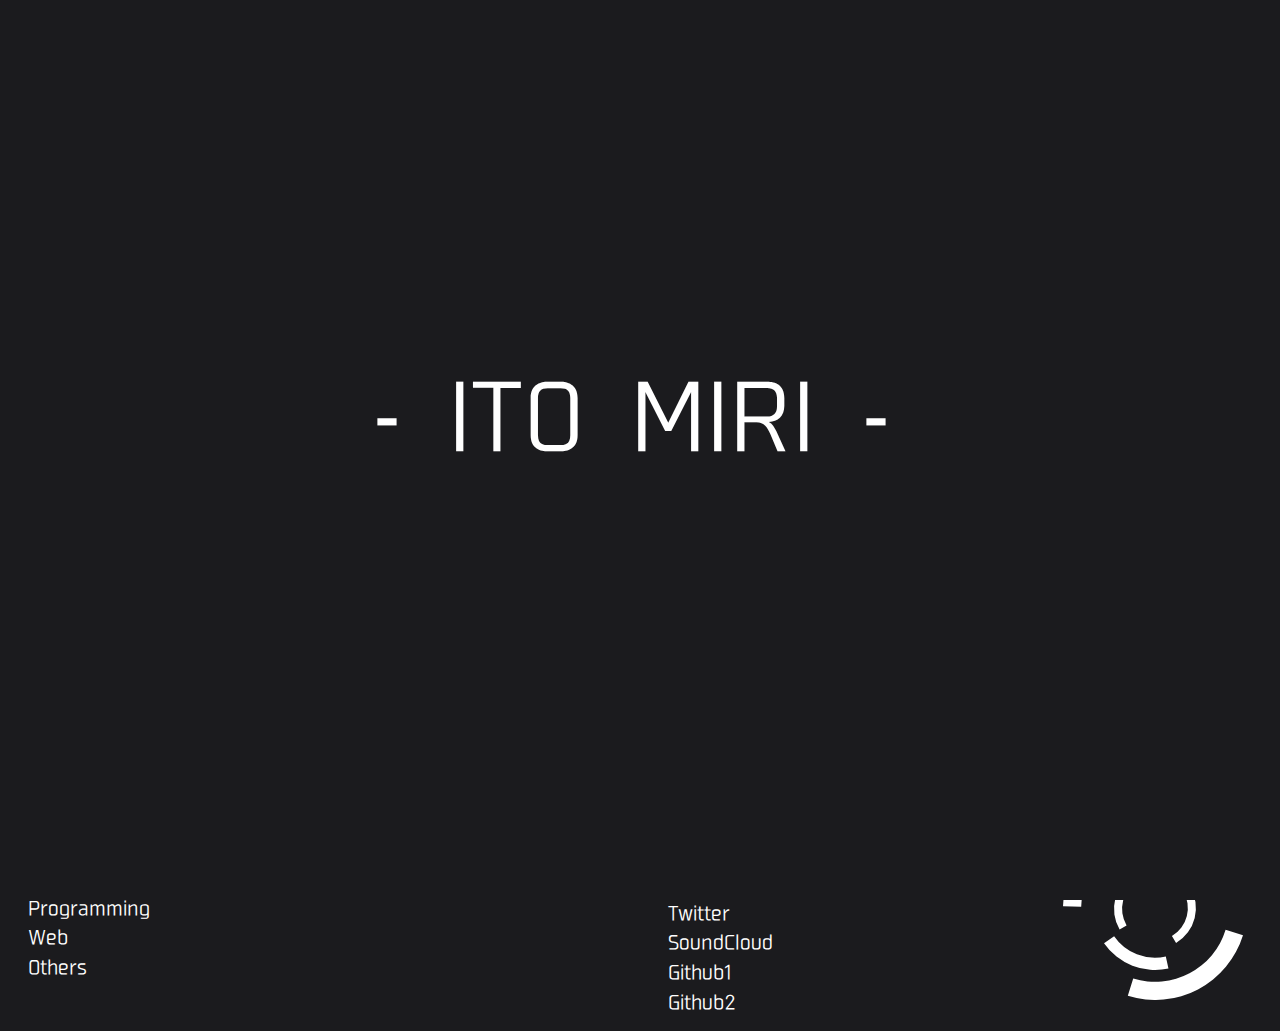
<file: public/article/202201181/index.html>
<!DOCTYPE html>
<html>

<head>
    <script async src="https://www.googletagmanager.com/gtag/js?id=UA-217435942-1"></script>
    <script>
        window.dataLayer = window.dataLayer || [];
        function gtag() { dataLayer.push(arguments); }
        gtag('js', new Date());

        gtag('config', 'UA-217435942-1');
    </script>
    <meta charset="utf-8">
    <title>井筒ミリ -Ito Miri-</title>
    <link rel="icon" type="image/svg" href="../../img/triangle.svg">
    <meta name="theme-color" content="#1B1B1E" />
    <meta http-equiv="Content-Style-Type" content="text/css">
    <meta http-equiv="Content-Script-Type" content="text/javascript">
    <meta name="viewport"
        content="width=device-width, initial-scale=1, user-scalable=no, minimum-scale=1, maximum-scale=1">
    <meta name="format-detection" content="email=no,telephone=no,address=no">
    <meta name="author" content="Ito Miri">
    <meta http-equiv="X-UA-Compatible" content="IE=edge">
    <meta name="msapplication-TileImage" content="https://itomiri.com/img/triangle.svg">
    <meta name="msapplication-TileColor" content="#1B1B1E" />
    <meta content="井筒ミリ -Ito Miri- の公式サイト" name="description" />
    <link rel="stylesheet" href="../../css/article-contents.css">
    <link rel="stylesheet" href="../../css/normalize.css">
    <link rel="stylesheet" href="../../css/font-face.css">
    <link rel="stylesheet" href="../../css/base.css">
    <link rel="stylesheet" href="../../css/loading.css">
    <link rel="stylesheet" href="../../css/anim-random-text.css">
    <link rel="stylesheet" href="../../css/footer-contents.css">
    <link rel="stylesheet" href="../../css/header.css">
    <meta property="og:type" content="website" />
    <meta property="og:site_name" content="井筒ミリ -Ito Miri-" />
    <meta property="og:locale" content="ja_JP" />
    <meta name="twitter:card" content="summary_large_image" />

    <meta property="og:title" content="WEBページ制作始めました" />
    <meta property="og:description" content="みなさんこんにちは。このページは(開発の段階ですが)2022年の1月18日にオープンしました！..." />
    <meta property="og:image" content="https://itomiri.com/article/img/news.png" />
    <meta property="og:url" content="https://itomiri.com/article/202201181" />

</head>

<body>
    <header>
        <div class="m-header">
            <a href="../../"><img src="../../img/itomiriName.svg"  onMouseDown="return false;" onSelectStart="return false" oncontextmenu="return false;"></a>
        </div>
    </header>
    <main>
        <div id="loader">
            <p>- ITO MIRI -</p>
        </div>
        <div class="article-grid">
            <div class="article-sidebar">
                <p>NEWS</p>
            </div>
            <div class="article-top">
                <div id="title">
                    WEB製作始めました
                </div>
                <div id="date">
                    2022-01-18
                </div>
            </div>
            <div class="article">
                <p>
                    みなさんこんにちは。このページは(開発の段階ですが)2022年の1月18日にオープンしました！
                </p>
                <p>
                    と言うことで，このページが記念すべき1ページ目の記事，または開発ページの基準となります。
                </p>
                <p>
                    開発においての問題点は，現時点で全てVisual Studio Codeによる開発を行っているので，ページの管理が非常に難しいです。<s>ついでに言うと，この記事を書くことも大変だったり…</s>
                </p>
                <p>
                    というわけですので，頻繁に更新されることは無いかな？と思いますが，これからもよろしくお願いします。
                </p>
                <p>
                    最後に，最新の曲だけ上げておきますね！
                </p>
                <p><iframe id="YouTube" src="https://www.youtube.com/embed/LDdGaXgjUcU" title="YouTube video player"
                    frameborder="0"
                    allow="accelerometer; autoplay; clipboard-write; encrypted-media; gyroscope; picture-in-picture"
                    allowfullscreen></iframe></p>
            </div>
        </div>
    </main>
    <footer>
        <div class="f-box">
            <span>
                <p class="f-heading"><a href="http://twitter.com/">News</a></p>
                <p class="f-heading">Productions</p>
                <p class="f-production"><a href="../../production/music/">Music</a></p>
                <p class="f-production"><a href="../../production/program/">Programming</a></p>
                <p class="f-production"><a href="../../production/web/">Web</a></p>
                <p class="f-production"><a href="../../production/others/">Others</a></p>
            </span>
            <span>
                <p class="f-heading"><a href="../../">Ito Miri - 井筒 ミリ -</a></p>
                <p class="f-copyright">&copy;2022 ItoMiri</p>
                <p class="f-production"><a href="https://www.youtube.com/channel/UC1uO5CcNNQI6TlAGxckup1A">YouTube</a>
                </p>
                <p class="f-production"><a href="https://www.nicovideo.jp/user/118078888">niconico</a></p>
                <p class="f-production"><a href="https://twitter.com/ItoMiri">Twitter</a></p>
                <p class="f-production"><a href="https://soundcloud.com/user-659804378">SoundCloud</a></p>
                <p class="f-production"><a href="https://github.com/isirmt">Github1</a></p>
                <p class="f-production"><a href="https://github.com/ItoMiri">Github2</a></p>
                <img class="f-circle" src="../../img/circle3.svg" onMouseDown="return false;"
                    onSelectStart="return false" oncontextmenu="return false;">
            </span>
        </div>
    </footer>
    <script>
        window.onload = () => {
            const loader = document.getElementById('loader');
            loader.classList.add('loaded');
        }
    </script>
    <script src="https://code.jquery.com/jquery-3.4.1.min.js"
        integrity="sha256-CSXorXvZcTkaix6Yvo6HppcZGetbYMGWSFlBw8HfCJo=" crossorigin="anonymous"></script>
    <script src="../../js/anim-random-text.js"></script>
    <script src="../../js/ogp-getter.js"></script>
</body>

</html>
</file>
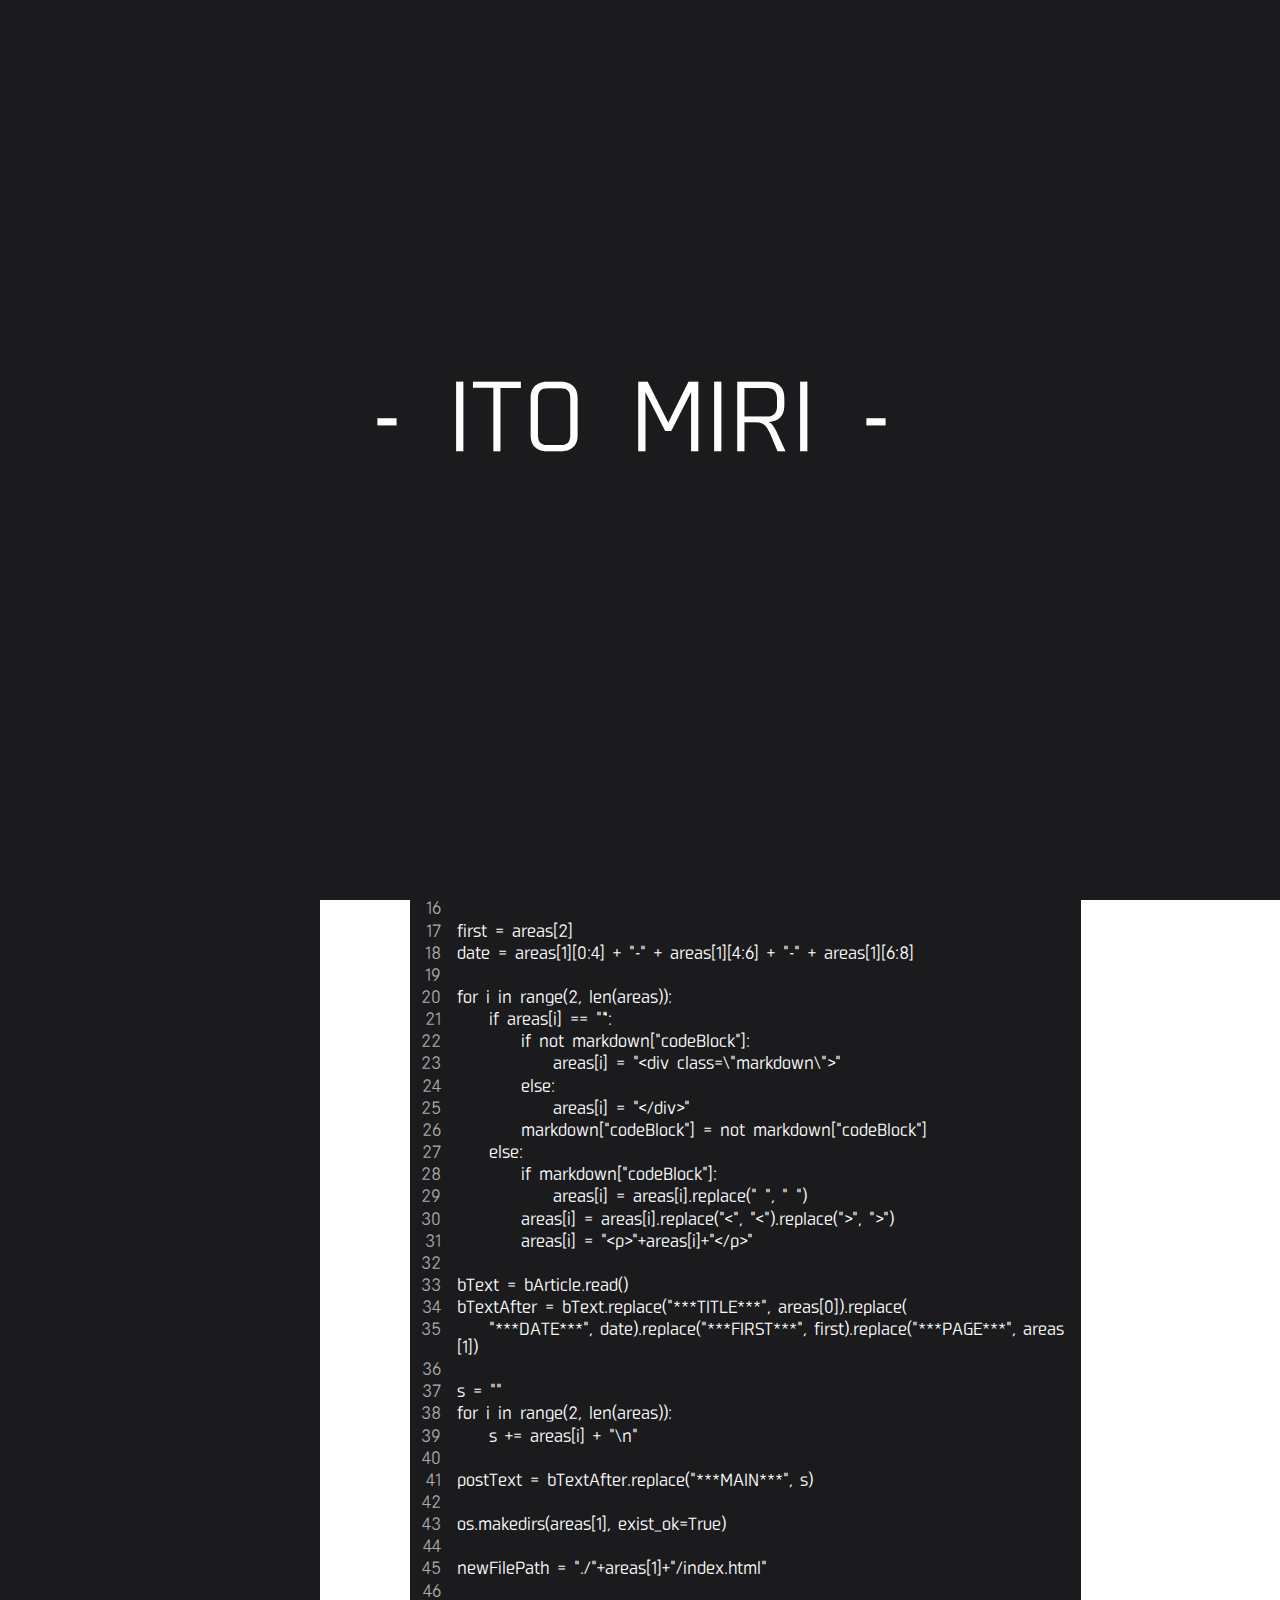
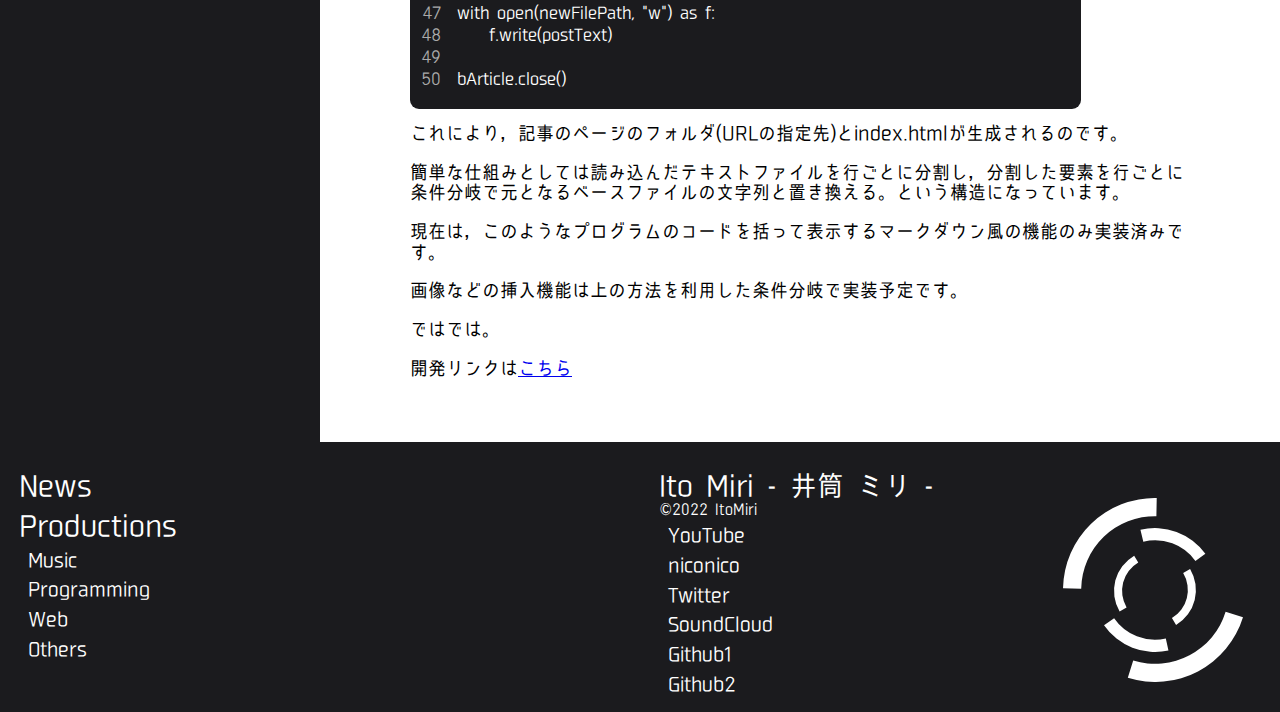
<file: public/article/202201251/index.html>
<!DOCTYPE html>
<html>

<head>
    <script async src="https://www.googletagmanager.com/gtag/js?id=UA-217435942-1"></script>
    <script>
        window.dataLayer = window.dataLayer || [];
        function gtag() { dataLayer.push(arguments); }
        gtag('js', new Date());

        gtag('config', 'UA-217435942-1');
    </script>
    <meta charset="utf-8">
    <title>井筒ミリ -Ito Miri-</title>
    <link rel="icon" type="image/svg" href="../../img/triangle.svg">
    <meta name="theme-color" content="#1B1B1E" />
    <meta http-equiv="Content-Style-Type" content="text/css">
    <meta http-equiv="Content-Script-Type" content="text/javascript">
    <meta name="viewport"
        content="width=device-width, initial-scale=1, user-scalable=no, minimum-scale=1, maximum-scale=1">
    <meta name="format-detection" content="email=no,telephone=no,address=no">
    <meta name="author" content="Ito Miri">
    <meta http-equiv="X-UA-Compatible" content="IE=edge">
    <meta name="msapplication-TileImage" content="https://itomiri.com/img/triangle.svg">
    <meta name="msapplication-TileColor" content="#1B1B1E" />
    <meta content="井筒ミリ -Ito Miri- の公式サイト" name="description" />
    <link rel="stylesheet" href="../../css/article-contents.css">
    <link rel="stylesheet" href="../../css/normalize.css">
    <link rel="stylesheet" href="../../css/font-face.css">
    <link rel="stylesheet" href="../../css/base.css">
    <link rel="stylesheet" href="../../css/loading.css">
    <link rel="stylesheet" href="../../css/anim-random-text.css">
    <link rel="stylesheet" href="../../css/footer-contents.css">
    <link rel="stylesheet" href="../../css/header.css">
    <meta property="og:type" content="website" />
    <meta property="og:site_name" content="井筒ミリ -Ito Miri-" />
    <meta property="og:locale" content="ja_JP" />
    <meta name="twitter:card" content="summary_large_image" />

    <meta property="og:title" content="ニュース製作を簡略化しよう" />
    <meta property="og:description" content="こんにちは，井筒ミリです。第二回目の記事の時点で簡略化するのはどうかとは思いますが…" />
    <meta property="og:image" content="https://itomiri.com/article/img/202101251.png" />
    <meta property="og:url" content="https://itomiri.com/article/202201251" />

</head>

<body>
    <header>
        <div class="m-header">
            <a href="../../"><img src="../../img/itomiriName.svg"  onMouseDown="return false;" onSelectStart="return false" oncontextmenu="return false;"></a>
        </div>
    </header>
    <main>
        <div id="loader">
            <p>- ITO MIRI -</p>
        </div>
        <div class="article-grid">
            <div class="article-sidebar">
                <p>NEWS</p>
            </div>
            <div class="article-top">
                <div id="title">
                    ニュース製作を簡略化しよう
                </div>
                <div id="date">
                    2022-01-25
                </div>
            </div>
            <div class="article">
                <p>こんにちは，井筒ミリです。第二回目の記事の時点で簡略化するのはどうかとは思いますが…</p>
<p>端的に言うと，今書かれてある文章は全て自作ツール(?)によって製作されていることになります。</p>
<p>まずは，記事をメモ帳などのツールで書きましょう。</p>
<div class="markdown">
<p>1行目：タイトル</p>
<p>2行目：日付</p>
<p>3行目以降：本文</p>
</div>
<p>このファイルをページ名(日付).txtで保存し，次のPythonファイルを実行します。</p>
<div class="markdown">
<p>import&nbsp;os</p>
<p></p>
<p>fileName&nbsp;=&nbsp;20220125</p>
<p></p>
<p>name&nbsp;=&nbsp;"./article/"&nbsp;+&nbsp;str(fileName)&nbsp;+&nbsp;".txt"</p>
<p>fArticle&nbsp;=&nbsp;open(name)</p>
<p>bArticle&nbsp;=&nbsp;open("./base/base-article.html")</p>
<p>text&nbsp;=&nbsp;fArticle.read()</p>
<p>fArticle.close()</p>
<p></p>
<p>markdown&nbsp;=&nbsp;{</p>
<p>&nbsp;&nbsp;&nbsp;&nbsp;"codeBlock":&nbsp;False</p>
<p>}</p>
<p></p>
<p>areas&nbsp;=&nbsp;text.splitlines()</p>
<p></p>
<p>first&nbsp;=&nbsp;areas[2]</p>
<p>date&nbsp;=&nbsp;areas[1][0:4]&nbsp;+&nbsp;"-"&nbsp;+&nbsp;areas[1][4:6]&nbsp;+&nbsp;"-"&nbsp;+&nbsp;areas[1][6:8]</p>
<p></p>
<p>for&nbsp;i&nbsp;in&nbsp;range(2,&nbsp;len(areas)):</p>
<p>&nbsp;&nbsp;&nbsp;&nbsp;if&nbsp;areas[i]&nbsp;==&nbsp;"```":</p>
<p>&nbsp;&nbsp;&nbsp;&nbsp;&nbsp;&nbsp;&nbsp;&nbsp;if&nbsp;not&nbsp;markdown["codeBlock"]:</p>
<p>&nbsp;&nbsp;&nbsp;&nbsp;&nbsp;&nbsp;&nbsp;&nbsp;&nbsp;&nbsp;&nbsp;&nbsp;areas[i]&nbsp;=&nbsp;"&lt;div&nbsp;class=\"markdown\"&gt;"</p>
<p>&nbsp;&nbsp;&nbsp;&nbsp;&nbsp;&nbsp;&nbsp;&nbsp;else:</p>
<p>&nbsp;&nbsp;&nbsp;&nbsp;&nbsp;&nbsp;&nbsp;&nbsp;&nbsp;&nbsp;&nbsp;&nbsp;areas[i]&nbsp;=&nbsp;"&lt;/div&gt;"</p>
<p>&nbsp;&nbsp;&nbsp;&nbsp;&nbsp;&nbsp;&nbsp;&nbsp;markdown["codeBlock"]&nbsp;=&nbsp;not&nbsp;markdown["codeBlock"]</p>
<p>&nbsp;&nbsp;&nbsp;&nbsp;else:</p>
<p>&nbsp;&nbsp;&nbsp;&nbsp;&nbsp;&nbsp;&nbsp;&nbsp;if&nbsp;markdown["codeBlock"]:</p>
<p>&nbsp;&nbsp;&nbsp;&nbsp;&nbsp;&nbsp;&nbsp;&nbsp;&nbsp;&nbsp;&nbsp;&nbsp;areas[i]&nbsp;=&nbsp;areas[i].replace("&nbsp;",&nbsp;"&nbsp;")</p>
<p>&nbsp;&nbsp;&nbsp;&nbsp;&nbsp;&nbsp;&nbsp;&nbsp;areas[i]&nbsp;=&nbsp;areas[i].replace("&lt;",&nbsp;"&lt;").replace("&gt;",&nbsp;"&gt;")</p>
<p>&nbsp;&nbsp;&nbsp;&nbsp;&nbsp;&nbsp;&nbsp;&nbsp;areas[i]&nbsp;=&nbsp;"&lt;p&gt;"+areas[i]+"&lt;/p&gt;"</p>
<p></p>
<p>bText&nbsp;=&nbsp;bArticle.read()</p>
<p>bTextAfter&nbsp;=&nbsp;bText.replace("***TITLE***",&nbsp;areas[0]).replace(</p>
<p>&nbsp;&nbsp;&nbsp;&nbsp;"***DATE***",&nbsp;date).replace("***FIRST***",&nbsp;first).replace("***PAGE***",&nbsp;areas[1])</p>
<p></p>
<p>s&nbsp;=&nbsp;""</p>
<p>for&nbsp;i&nbsp;in&nbsp;range(2,&nbsp;len(areas)):</p>
<p>&nbsp;&nbsp;&nbsp;&nbsp;s&nbsp;+=&nbsp;areas[i]&nbsp;+&nbsp;"\n"</p>
<p></p>
<p>postText&nbsp;=&nbsp;bTextAfter.replace("***MAIN***",&nbsp;s)</p>
<p></p>
<p>os.makedirs(areas[1],&nbsp;exist_ok=True)</p>
<p></p>
<p>newFilePath&nbsp;=&nbsp;"./"+areas[1]+"/index.html"</p>
<p></p>
<p>with&nbsp;open(newFilePath,&nbsp;"w")&nbsp;as&nbsp;f:</p>
<p>&nbsp;&nbsp;&nbsp;&nbsp;f.write(postText)</p>
<p></p>
<p>bArticle.close()</p>
</div>
<p>これにより，記事のページのフォルダ(URLの指定先)とindex.htmlが生成されるのです。</p>
<p></p>
<p>簡単な仕組みとしては読み込んだテキストファイルを行ごとに分割し，分割した要素を行ごとに条件分岐で元となるベースファイルの文字列と置き換える。という構造になっています。</p>
<p></p>
<p>現在は，このようなプログラムのコードを括って表示するマークダウン風の機能のみ実装済みです。</p>
<p></p>
<p>画像などの挿入機能は上の方法を利用した条件分岐で実装予定です。</p>
<p></p>
<p>ではでは。</p>
<p>開発リンクは<a href="https://github.com/isirmt/miri-article-generate">こちら</a></p>

            </div>
        </div>
    </main>
    <footer>
        <div class="f-box">
            <span>
                <p class="f-heading"><a href="http://twitter.com/">News</a></p>
                <p class="f-heading">Productions</p>
                <p class="f-production"><a href="../../production/music/">Music</a></p>
                <p class="f-production"><a href="../../production/program/">Programming</a></p>
                <p class="f-production"><a href="../../production/web/">Web</a></p>
                <p class="f-production"><a href="../../production/others/">Others</a></p>
            </span>
            <span>
                <p class="f-heading"><a href="../../">Ito Miri - 井筒 ミリ -</a></p>
                <p class="f-copyright">&copy;2022 ItoMiri</p>
                <p class="f-production"><a href="https://www.youtube.com/channel/UC1uO5CcNNQI6TlAGxckup1A">YouTube</a>
                </p>
                <p class="f-production"><a href="https://www.nicovideo.jp/user/118078888">niconico</a></p>
                <p class="f-production"><a href="https://twitter.com/ItoMiri">Twitter</a></p>
                <p class="f-production"><a href="https://soundcloud.com/user-659804378">SoundCloud</a></p>
                <p class="f-production"><a href="https://github.com/isirmt">Github1</a></p>
                <p class="f-production"><a href="https://github.com/ItoMiri">Github2</a></p>
                <img class="f-circle" src="../../img/circle3.svg" onMouseDown="return false;"
                    onSelectStart="return false" oncontextmenu="return false;">
            </span>
        </div>
    </footer>
    <script>
        window.onload = () => {
            const loader = document.getElementById('loader');
            loader.classList.add('loaded');
        }
    </script>
    <script src="https://code.jquery.com/jquery-3.4.1.min.js"
        integrity="sha256-CSXorXvZcTkaix6Yvo6HppcZGetbYMGWSFlBw8HfCJo=" crossorigin="anonymous"></script>
    <script src="../../js/anim-random-text.js"></script>
    <script src="../../js/ogp-getter.js"></script>
</body>

</html>
</file>
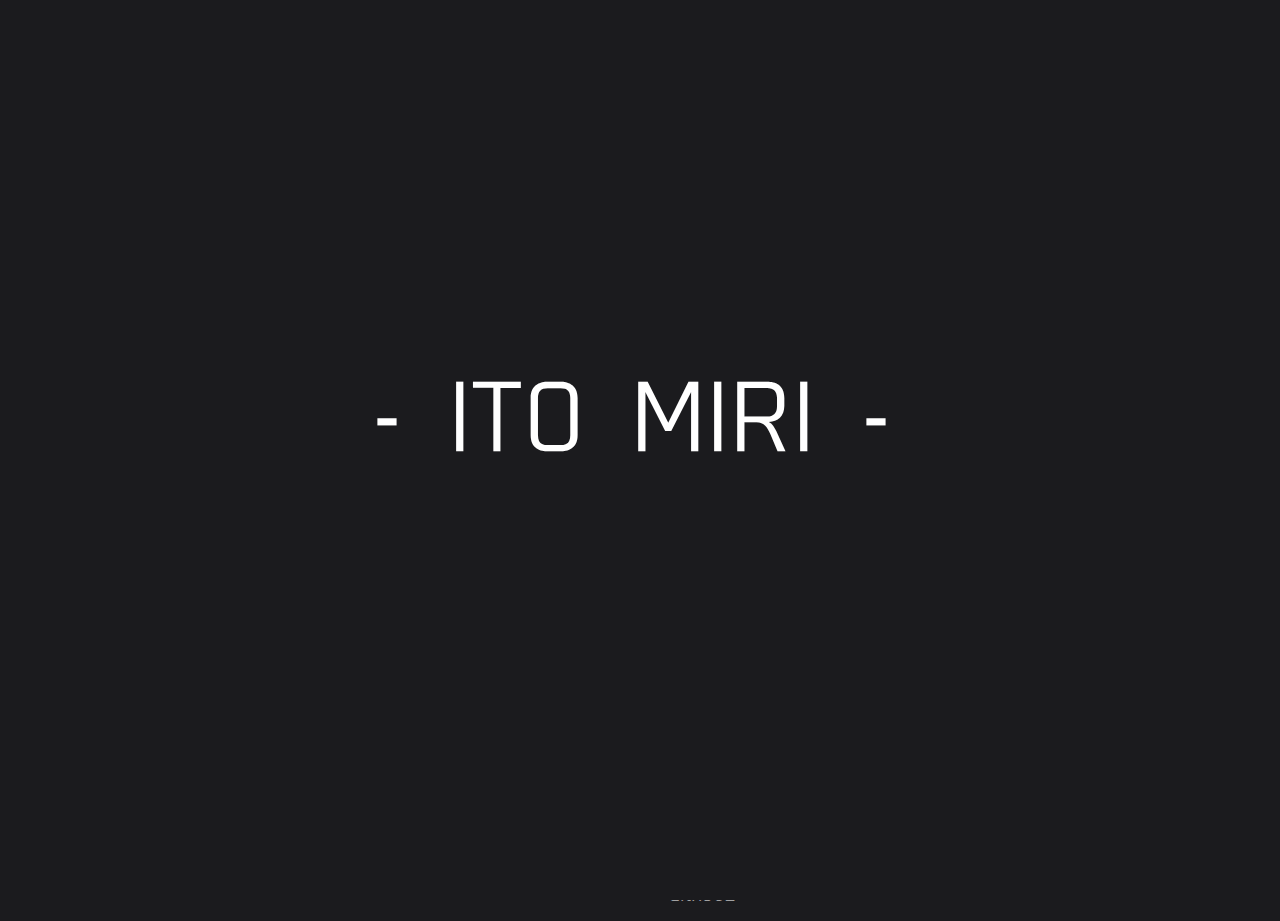
<file: public/article/202201252/index.html>
<!DOCTYPE html>
<html>

<head>
    <script async src="https://www.googletagmanager.com/gtag/js?id=UA-217435942-1"></script>
    <script>
        window.dataLayer = window.dataLayer || [];
        function gtag() { dataLayer.push(arguments); }
        gtag('js', new Date());

        gtag('config', 'UA-217435942-1');
    </script>
    <meta charset="utf-8">
    <title>井筒ミリ -Ito Miri-</title>
    <link rel="icon" type="image/svg" href="../../img/triangle.svg">
    <meta name="theme-color" content="#1B1B1E" />
    <meta http-equiv="Content-Style-Type" content="text/css">
    <meta http-equiv="Content-Script-Type" content="text/javascript">
    <meta name="viewport"
        content="width=device-width, initial-scale=1, user-scalable=no, minimum-scale=1, maximum-scale=1">
    <meta name="format-detection" content="email=no,telephone=no,address=no">
    <meta name="author" content="Ito Miri">
    <meta http-equiv="X-UA-Compatible" content="IE=edge">
    <meta name="msapplication-TileImage" content="https://itomiri.com/img/triangle.svg">
    <meta name="msapplication-TileColor" content="#1B1B1E" />
    <meta content="井筒ミリ -Ito Miri- の公式サイト" name="description" />
    <link rel="stylesheet" href="../../css/article-contents.css">
    <link rel="stylesheet" href="../../css/normalize.css">
    <link rel="stylesheet" href="../../css/font-face.css">
    <link rel="stylesheet" href="../../css/base.css">
    <link rel="stylesheet" href="../../css/loading.css">
    <link rel="stylesheet" href="../../css/anim-random-text.css">
    <link rel="stylesheet" href="../../css/footer-contents.css">
    <link rel="stylesheet" href="../../css/header.css">
    <meta property="og:type" content="website" />
    <meta property="og:site_name" content="井筒ミリ -Ito Miri-" />
    <meta property="og:locale" content="ja_JP" />
    <meta name="twitter:card" content="summary_large_image" />

    <meta property="og:title" content="ミリによるWEBページ開発情報" />
    <meta property="og:description" content="こんにちは，井筒ミリです。今回のアップデートを紹介します。" />
    <meta property="og:image" content="https://itomiri.com/article/img/news.png" />
    <meta property="og:url" content="https://itomiri.com/article/202201252" />

</head>

<body>
    <header>
        <div class="m-header">
            <a href="../../"><img src="../../img/itomiriName.svg"  onMouseDown="return false;" onSelectStart="return false" oncontextmenu="return false;"></a>
        </div>
    </header>
    <main>
        <div id="loader">
            <p>- ITO MIRI -</p>
        </div>
        <div class="article-grid">
            <div class="article-sidebar">
                <p>NEWS</p>
            </div>
            <div class="article-top">
                <div id="title">
                    ミリによるWEBページ開発情報
                </div>
                <div id="date">
                    2022-01-25
                </div>
            </div>
            <div class="article">
                <p>こんにちは，井筒ミリです。今回のアップデートを紹介します。</p>
                <p>ちなみに前回の開発内容が<a id="url" href="https://itomiri.com/article/202201251">こちら</a>です</p>
                <p>そして，上のリンクカードの部分が今回のアップデート内容です！</p>
                <p>リンクを挿入すると段落の下に画像とタイトル，URLが記載されたカードが任意で出現します。このカードは基本的に，自分の記事の参照を掲載するときに使用する予定です。</p>
                <div class="markdown">
                    <p>&lt;a&nbsp;id="url"&nbsp;href="https://itomiri.com/article/202201251"&gt;何か書く&lt;/a&gt;</p>
                </div>
                <p>方法としては，このようにid=urlと書いている際に，上のようなカードが段落の後ろに出現します!</p>
                <p>以上，アップデート紹介でした。</p>

            </div>
        </div>
    </main>
    <footer>
        <div class="f-box">
            <span>
                <p class="f-heading"><a href="http://twitter.com/">News</a></p>
                <p class="f-heading">Productions</p>
                <p class="f-production"><a href="../../production/music/">Music</a></p>
                <p class="f-production"><a href="../../production/program/">Programming</a></p>
                <p class="f-production"><a href="../../production/web/">Web</a></p>
                <p class="f-production"><a href="../../production/others/">Others</a></p>
            </span>
            <span>
                <p class="f-heading"><a href="../../">Ito Miri - 井筒 ミリ -</a></p>
                <p class="f-copyright">&copy;2022 ItoMiri</p>
                <p class="f-production"><a href="https://www.youtube.com/channel/UC1uO5CcNNQI6TlAGxckup1A">YouTube</a>
                </p>
                <p class="f-production"><a href="https://www.nicovideo.jp/user/118078888">niconico</a></p>
                <p class="f-production"><a href="https://twitter.com/ItoMiri">Twitter</a></p>
                <p class="f-production"><a href="https://soundcloud.com/user-659804378">SoundCloud</a></p>
                <p class="f-production"><a href="https://github.com/isirmt">Github1</a></p>
                <p class="f-production"><a href="https://github.com/ItoMiri">Github2</a></p>
                <img class="f-circle" src="../../img/circle3.svg" onMouseDown="return false;"
                    onSelectStart="return false" oncontextmenu="return false;">
            </span>
        </div>
    </footer>
    <script>
        window.onload = () => {
            const loader = document.getElementById('loader');
            loader.classList.add('loaded');
        }
    </script>
    <script src="https://code.jquery.com/jquery-3.4.1.min.js"
        integrity="sha256-CSXorXvZcTkaix6Yvo6HppcZGetbYMGWSFlBw8HfCJo=" crossorigin="anonymous"></script>
    <script src="../../js/anim-random-text.js"></script>
    <script src="../../js/ogp-getter.js"></script>
</body>

</html>
</file>
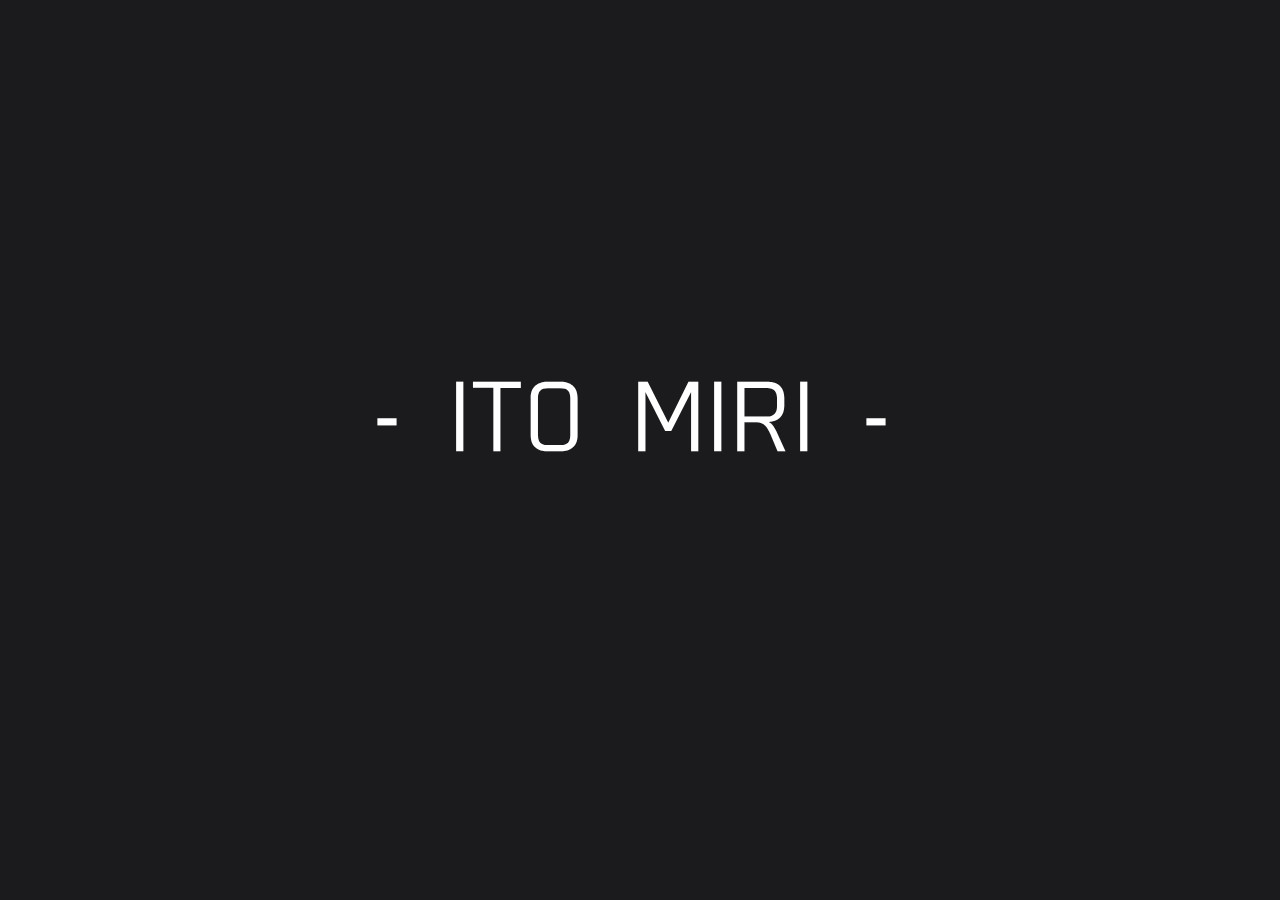
<file: public/article/202206191/index.html>
<!DOCTYPE html>
<html>

<head>
    <script async src="https://www.googletagmanager.com/gtag/js?id=UA-217435942-1"></script>
    <script>
        window.dataLayer = window.dataLayer || [];
        function gtag() { dataLayer.push(arguments); }
        gtag('js', new Date());

        gtag('config', 'UA-217435942-1');
    </script>
    <meta charset="utf-8">
    <title>井筒ミリ -Ito Miri-</title>
    <link rel="icon" type="image/svg" href="../../img/triangle.svg">
    <meta name="theme-color" content="#1B1B1E" />
    <meta http-equiv="Content-Style-Type" content="text/css">
    <meta http-equiv="Content-Script-Type" content="text/javascript">
    <meta name="viewport"
        content="width=device-width, initial-scale=1, user-scalable=no, minimum-scale=1, maximum-scale=1">
    <meta name="format-detection" content="email=no,telephone=no,address=no">
    <meta name="author" content="Ito Miri">
    <meta http-equiv="X-UA-Compatible" content="IE=edge">
    <meta name="msapplication-TileImage" content="https://itomiri.com/img/triangle.svg">
    <meta name="msapplication-TileColor" content="#1B1B1E" />
    <meta content="井筒ミリ -Ito Miri- の公式サイト" name="description" />
    <link rel="stylesheet" href="../../css/article-contents.css">
    <link rel="stylesheet" href="../../css/normalize.css">
    <link rel="stylesheet" href="../../css/font-face.css">
    <link rel="stylesheet" href="../../css/base.css">
    <link rel="stylesheet" href="../../css/loading.css">
    <link rel="stylesheet" href="../../css/anim-random-text.css">
    <link rel="stylesheet" href="../../css/footer-contents.css">
    <link rel="stylesheet" href="../../css/header.css">
    <meta property="og:type" content="website" />
    <meta property="og:site_name" content="井筒ミリ -Ito Miri-" />
    <meta property="og:locale" content="ja_JP" />
    <meta name="twitter:card" content="summary_large_image" />

    <meta property="og:title" content="itomiri Blog 開設のお知らせ" />
    <meta property="og:description" content="こんにちは，井筒ミリです。ここで更新していたNewsですが，ブログメインのページに移行しましたのでお知らせします。" />
    <meta property="og:image" content="https://itomiri.com/article/img/202206191.png" />
    <meta property="og:url" content="https://itomiri.com/article/202206191" />

</head>

<body>
    <header>
        <div class="m-header">
            <a href="../../"><img src="../../img/itomiriName.svg"  onMouseDown="return false;" onSelectStart="return false" oncontextmenu="return false;"></a>
        </div>
    </header>
    <main>
        <div id="loader">
            <p>- ITO MIRI -</p>
        </div>
        <div class="article-grid">
            <div class="article-sidebar">
                <p>NEWS</p>
            </div>
            <div class="article-top">
                <div id="title">
                    itomiri Blog 開設のお知らせ
                </div>
                <div id="date">
                    2022-06-19
                </div>
            </div>
            <div class="article">
                <p>こんにちは，井筒ミリです。ここで更新していたNewsですが，ブログメインのページに移行しましたのでお知らせします。</p>
                <p>こちらのNewsはこの時点で更新は終了するかなと思っています。</p>
                <p>以降は下のページより記事をご覧ください。</p>
                <p>ではでは。</p>
                <p><a href="https://blog.itomiri.com">https://blog.itomiri.com</a></p>

            </div>
        </div>
    </main>
    <footer>
        <div class="f-box">
            <span>
                <p class="f-heading"><a href="http://twitter.com/">News</a></p>
                <p class="f-heading">Productions</p>
                <p class="f-production"><a href="../../production/music/">Music</a></p>
                <p class="f-production"><a href="../../production/program/">Programming</a></p>
                <p class="f-production"><a href="../../production/web/">Web</a></p>
                <p class="f-production"><a href="../../production/others/">Others</a></p>
            </span>
            <span>
                <p class="f-heading"><a href="../../">Ito Miri - 井筒 ミリ -</a></p>
                <p class="f-copyright">&copy;2022 ItoMiri</p>
                <p class="f-production"><a href="https://www.youtube.com/channel/UC1uO5CcNNQI6TlAGxckup1A">YouTube</a>
                </p>
                <p class="f-production"><a href="https://www.nicovideo.jp/user/118078888">niconico</a></p>
                <p class="f-production"><a href="https://twitter.com/ItoMiri">Twitter</a></p>
                <p class="f-production"><a href="https://soundcloud.com/user-659804378">SoundCloud</a></p>
                <p class="f-production"><a href="https://github.com/isirmt">Github1</a></p>
                <p class="f-production"><a href="https://github.com/ItoMiri">Github2</a></p>
                <img class="f-circle" src="../../img/circle3.svg" onMouseDown="return false;"
                    onSelectStart="return false" oncontextmenu="return false;">
            </span>
        </div>
    </footer>
    <script>
        window.onload = () => {
            const loader = document.getElementById('loader');
            loader.classList.add('loaded');
        }
    </script>
    <script src="https://code.jquery.com/jquery-3.4.1.min.js"
        integrity="sha256-CSXorXvZcTkaix6Yvo6HppcZGetbYMGWSFlBw8HfCJo=" crossorigin="anonymous"></script>
    <script src="../../js/anim-random-text.js"></script>
    <script src="../../js/ogp-getter.js"></script>
</body>

</html>
</file>
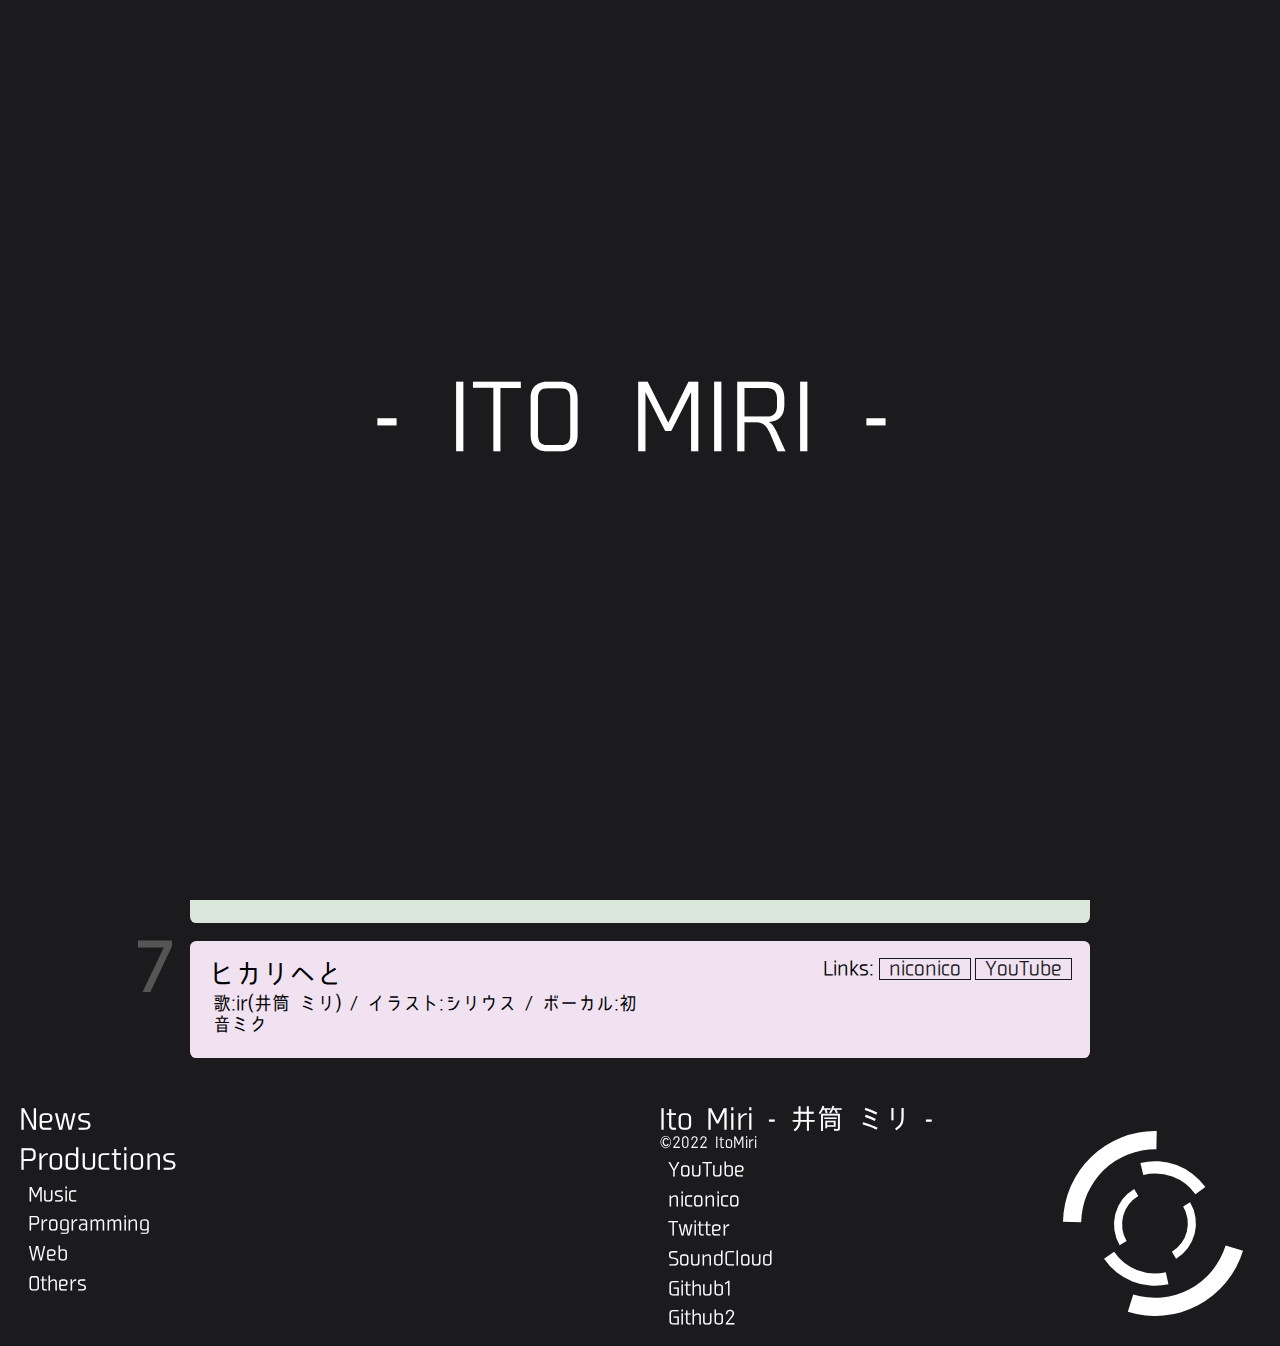
<file: public/production/music/index.html>
<!DOCTYPE html>
<html>

<head>
    <script async src="https://www.googletagmanager.com/gtag/js?id=UA-217435942-1"></script>
    <script>
        window.dataLayer = window.dataLayer || [];
        function gtag() { dataLayer.push(arguments); }
        gtag('js', new Date());

        gtag('config', 'UA-217435942-1');
    </script>
    <meta charset="utf-8">
    <title>井筒ミリ -Ito Miri-</title>
    <link rel="icon" type="image/svg" href="../../img/triangle.svg">
    <meta name="theme-color" content="#1B1B1E" />
    <meta http-equiv="Content-Style-Type" content="text/css">
    <meta http-equiv="Content-Script-Type" content="text/javascript">
    <meta name="viewport"
        content="width=device-width, initial-scale=1, user-scalable=no, minimum-scale=1, maximum-scale=1">
    <meta name="format-detection" content="email=no,telephone=no,address=no">
    <meta name="author" content="Ito Miri">
    <meta http-equiv="X-UA-Compatible" content="IE=edge">
    <meta name="msapplication-TileImage" content="https://itomiri.com/img/triangle.svg">
    <meta name="msapplication-TileColor" content="#1B1B1E" />
    <meta content="井筒ミリ -Ito Miri- の公式サイト" name="description" />
    <link rel="stylesheet" href="../../css/normalize.css">
    <link rel="stylesheet" href="../../css/font-face.css">
    <link rel="stylesheet" href="../../css/base.css">
    <link rel="stylesheet" href="../../css/loading.css">
    <link rel="stylesheet" href="../../css/anim-random-text.css">
    <link rel="stylesheet" href="../../css/footer-contents.css">
    <link rel="stylesheet" href="../../css/header.css">
    <link rel="stylesheet" href="../../css/production-common.css">
    <link rel="stylesheet" href="../../css/production-music.css">
    <meta property="og:type" content="website" />
    <meta property="og:site_name" content="井筒ミリ -Ito Miri-" />
    <meta property="og:locale" content="ja_JP" />
    <meta name="twitter:card" content="summary_large_image" />

    <meta property="og:title" content="井筒ミリ - Music" />
    <meta property="og:description" content="井筒ミリ製作の楽曲関係一覧" />
    <meta property="og:image" content="https://itomiri.com/article/img/news.png" />
    <meta property="og:url" content="https://itomiri.com/article/202201181" />

</head>

<body>
    <header>
        <div class="m-header">
            <a href="../../"><img src="../../img/itomiriName.svg"  onMouseDown="return false;" onSelectStart="return false" oncontextmenu="return false;"></a>
        </div>
    </header>
    <main>
        <div id="loader">
            <p>- ITO MIRI -</p>
        </div>
        <div class="p-banner">
            <img src="./img/miri-pro-music.png">
        </div>
        <div class="p-title">
            <p>Music</p>
        </div>
        <div class="p-list">
            <div class="p-song">
                <div class="p-song-title">
                    <p>変わりたい</p>
                    <p>歌・動画:井筒 ミリ / イラスト:シリウス / ボーカル:初音ミク</p>
                </div>
                <div class="p-song-links">
                    <span>Links:</span>
                    <a href="https://nico.ms/sm40352501"><span class=nico>niconico</span></a>
                    <a href="https://youtu.be/HCA9FQ0EBpE"><span class=yt>YouTube</span></a>
                </div>
            </div>
            <div class="p-song">
                <div class="p-song-title">
                    <p>Fluteアイエヌジー！</p>
                    <p>音楽:井筒 ミリ</p>
                </div>
                <div class="p-song-links">
                    <span>Links:</span>
                    <a href="https://nico.ms/sm40183133"><span class=nico>niconico</span></a>
                    <a href="https://soundcloud.com/user-659804378/flute-ing"><span class=sc>SoundCloud</span></a>
                </div>
            </div>
            <div class="p-song">
                <div class="p-song-title">
                    <p>Road Sign</p>
                    <p>歌・動画:井筒 ミリ / ボーカル:初音ミク</p>
                </div>
                <div class="p-song-links">
                    <span>Links:</span>
                    <a href="https://nico.ms/sm39468944"><span class=nico>niconico</span></a>
                    <a href="https://youtu.be/LDdGaXgjUcU"><span class=yt>YouTube</span></a>
                </div>
            </div>
            <div class="p-song">
                <div class="p-song-title">
                    <p>megahon</p>
                    <p>歌・イラスト・動画:井筒 ミリ / ボーカル:初音ミク</p>
                </div>
                <div class="p-song-links">
                    <span>Links:</span>
                    <a href="https://nico.ms/sm39364518"><span class=nico>niconico</span></a>
                    <a href="https://youtu.be/gzLGUwOE45g"><span class=yt>YouTube</span></a>
                </div>
            </div>
            <div class="p-song">
                <div class="p-song-title">
                    <p>チャンスがそこにあるなら</p>
                    <p>歌:ir(井筒 ミリ) / イラスト:Eve / ボーカル:初音ミク</p>
                </div>
                <div class="p-song-links">
                    <span>Links:</span>
                    <a href="https://nico.ms/sm39275715"><span class=nico>niconico</span></a>
                    <a href="https://youtu.be/baysjlAdCG0"><span class=yt>YouTube</span></a>
                </div>
            </div>
            <div class="p-song">
                <div class="p-song-title">
                    <p>チャンスがそこにあるなら(No Image)</p>
                    <p>歌:ir(井筒 ミリ) / ボーカル:初音ミク</p>
                </div>
                <div class="p-song-links">
                    <span>Links:</span>
                    <a href="https://nico.ms/sm38628629"><span class=nico>niconico</span></a>
                    <a href="https://youtu.be/T3iNjHmCJXs"><span class=yt>YouTube</span></a>
                </div>
            </div>
            <div class="p-song">
                <div class="p-song-title">
                    <p>ヒカリへと</p>
                    <p>歌:ir(井筒 ミリ) / イラスト:シリウス / ボーカル:初音ミク</p>
                </div>
                <div class="p-song-links">
                    <span>Links:</span>
                    <a href="https://nico.ms/sm38477839"><span class=nico>niconico</span></a>
                    <a href="https://youtu.be/fLzaukbdwy0"><span class=yt>YouTube</span></a>
                </div>
            </div>
        </div>
        
    </main>
    <footer>
        <div class="f-box">
            <span>
                <p class="f-heading"><a href="http://twitter.com/">News</a></p>
                <p class="f-heading">Productions</p>
                <p class="f-production"><a href="../../production/music/">Music</a></p>
                <p class="f-production"><a href="../../production/program/">Programming</a></p>
                <p class="f-production"><a href="../../production/web/">Web</a></p>
                <p class="f-production"><a href="../../production/others/">Others</a></p>
            </span>
            <span>
                <p class="f-heading"><a href="../../">Ito Miri - 井筒 ミリ -</a></p>
                <p class="f-copyright">&copy;2022 ItoMiri</p>
                <p class="f-production"><a href="https://www.youtube.com/channel/UC1uO5CcNNQI6TlAGxckup1A">YouTube</a>
                </p>
                <p class="f-production"><a href="https://www.nicovideo.jp/user/118078888">niconico</a></p>
                <p class="f-production"><a href="https://twitter.com/ItoMiri">Twitter</a></p>
                <p class="f-production"><a href="https://soundcloud.com/user-659804378">SoundCloud</a></p>
                <p class="f-production"><a href="https://github.com/isirmt">Github1</a></p>
                <p class="f-production"><a href="https://github.com/ItoMiri">Github2</a></p>
                <img class="f-circle" src="../../img/circle3.svg" onMouseDown="return false;"
                    onSelectStart="return false" oncontextmenu="return false;">
            </span>
        </div>
    </footer>
    <script>
        window.onload = () => {
            const loader = document.getElementById('loader');
            loader.classList.add('loaded');
        }
    </script>
    <script src="https://code.jquery.com/jquery-3.4.1.min.js"
        integrity="sha256-CSXorXvZcTkaix6Yvo6HppcZGetbYMGWSFlBw8HfCJo=" crossorigin="anonymous"></script>
    <script src="../../js/anim-random-text.js"></script>
</body>

</html>
</file>
<file: public/css/article-contents.css>
.article-grid {
    display: grid;
    grid-template-columns: 25vw 1fr;
    grid-template-rows: auto 1fr;
    grid-template-areas:
        "areaA areaB"
        "areaA areaC";
    margin-top: min(10vw, 10vh);
}

.article-sidebar {
    grid-area: areaA;
    background-color: transparent;
    overflow: hidden;
    text-align: center;
    margin: min(5vw, 5vh) 0;
    font-size: min(4vw, 4vh);
    overflow: hidden;
}

.article-top {
    grid-area: areaB;
    background-color: #fff;
    padding: min(4vw, 4vh);
    overflow: hidden;
    border-style: solid;
    border-width: 0 0 min(0.2vw, 0.2vh) 0;
    border-color: #1B1B1E;
}

.article {
    grid-area: areaC;
    background-color: #fff;
    color: #000;
    padding: min(5vw, 5vh) min(10vw, 10vh);
}

.article-top * {
    user-select: text;
    -moz-user-select: text;
    -ms-user-select: text;
    -khtml-user-select: text;
    -webkit-user-select: text;
    -webkit-touch-callout: text;
}

.article * {
    user-select: text;
    -moz-user-select: text;
    -ms-user-select: text;
    -khtml-user-select: text;
    -webkit-user-select: text;
    -webkit-touch-callout: text;
}

.article-top #title {
    font-size: min(3.5vw, 3.5vh);
    font-weight: bold;
    font-family: "smart-ui";
}

.article-top #date {
    font-size: min(2vw, 2vh);
    font-family: "smart-ui";
}

.article p {
    margin-bottom: 1em;
    color: #000;
    font-size: min(2vw, 2vh);
}

.article .markdown {
    margin-bottom: 1em;
    background-color: #1B1B1E;
    width: calc(50vw);
    padding: 1em;
    font-size: min(1.7vw, 1.7vh);
    border-radius: min(1vw, 1vh);
    -webkit-border-radius: min(1vw, 1vh);
    -moz-border-radius: min(1vw, 1vh);
    -ms-border-radius: min(1vw, 1vh);
    -o-border-radius: min(1vw, 1vh);
    counter-reset: line-number;
    font-family: "code";
    overflow: hidden;
}

.article .markdown p {
    color: #fff;
    font-size: min(1.7vw, 1.7vh);
    margin-bottom: 0.3em;
    counter-increment: line-number;
    display: list-item;
    padding-left: 1rem;
    margin-left: 1rem;
    word-break: break-all;
}

.article .markdown p::marker {
    content: counter(line-number);
    color: #aaa;
}

.article #YouTube {
    display: block;
    width: min(35vw, 35vh);
    height: calc(min(35vw, 35vh) / 16 * 9);
}

.article img {
    display: block;
    width: min(35vw, 35vh);
}

.article .ogp {
    position: relative;
    width: 50vw;
    height: min(10vw, 10vh);
    font-size: min(2vw, 2vh);
}

.article .ogp div {
    border-style: solid;
    border-width: min(0.3vw, 0.3vh);
    border-color: #aaa;
    border-radius: min(1vw, 1vh);
    -webkit-border-radius: min(1vw, 1vh);
    -moz-border-radius: min(1vw, 1vh);
    -ms-border-radius: min(1vw, 1vh);
    -o-border-radius: min(1vw, 1vh);
    height: min(10vw, 10vh);
    position: relative;
    overflow: hidden;
    margin-bottom: 1em;
}

.article .ogp #url {
    position: absolute;
    left: calc(min(25%, calc(min(10vw, 10vh) * 16 / 9)) + 2%);
    top: min(8vw, 8vh);
    font-size: min(1vw, 1vh);
    text-decoration: none;
    color: #777;
    word-break: keep-all;
    white-space: nowrap;
}

.article .ogp #img {
    position: absolute;
    top: 0;
    left: 0;
    z-index: 100;
    width: min(25%, calc(min(10vw, 10vh) * 16 / 9));
    height: min(10vw, 10vh);
    overflow: hidden;
    border: solid #aaa;
    border-width: 0 min(.2vw, .2vh) 0 0;
    border-radius: 0;
    -webkit-border-radius: 0;
    -moz-border-radius: 0;
    -ms-border-radius: 0;
    -o-border-radius: 0;
}

.article .ogp #img img {
    width: calc(min(10vw, 10vh) * 16 / 9);
    height: 100%;
    position: relative;
    left: calc((min(10vw, 10vh) * 16 / 9 - 100%) / 2 * -1);
    pointer-events: none;

}

.article .ogp #title {
    position: absolute;
    left: calc(min(25%, calc(min(10vw, 10vh) * 16 / 9)) + 2%);
    top: min(2.5vw, 2.5vh);
    font-size: min(2.2vw, 2.2vh);
    color: #000;
    font-weight: bold;
    font-family: "smart-ui";
    word-break: keep-all;
    white-space: nowrap;
}

@media (max-width: 767px) {
    .article-grid {
        display: grid;
        grid-template-columns: 1fr;
        grid-template-rows: auto auto 1fr;
        grid-template-areas:
            "areaA areaA"
            "areaB areaB"
            "areaC areaC";
        margin-top: min(10vw, 10vh);
    }

    .article p {
        font-size: min(4vw, 4vh);
    }

    .article-top #title {
        font-size: min(5vw, 5vh);
        font-weight: bold;
    }

    .article-top #date {
        font-size: min(3vw, 3vh);
    }

    .article #YouTube {
        display: block;
        width: 75vw;
        height: calc(75vw / 16 * 9);
    }

    .article .img {
        display: block;
        width: 75vw;
    }

    .article .markdown {
        width: 90%;
        font-size: min(3.7vw, 3.7vh);
        border-radius: min(1.5vw, 1.5vh);
        -webkit-border-radius: min(1.5vw, 1.5vh);
        -moz-border-radius: min(1.5vw, 1.5vh);
        -ms-border-radius: min(1.5vw, 1.5vh);
        -o-border-radius: min(1.5vw, 1.5vh);
    }

    .article .markdown p {
        font-size: min(3.7vw, 3.7vh);
        word-break: break-all;
    }

    .article .ogp #title {
        font-size: min(4vw, 4vh);
    }

    .article .ogp #url {
        font-size: min(2vw, 2vh);
    }
}
</file>
<file: public/css/font-face.css>
@font-face {
    font-family: "smart-ui";
    src: url(../fonts/03スマートフォントUI.otf);
}

@font-face {
    font-family: "code";
    src: url(../fonts/RobotoMono-Medium.ttf);
}
</file>
<file: public/css/base.css>
* {
    margin: 0;
    top: 0;
    user-select: none;
    -moz-user-select: none;
    -ms-user-select: none;
    -khtml-user-select: none;
    -webkit-user-select: none;
    -webkit-touch-callout: none;
}

body {
    background-color: #1B1B1E;
}

p {
    color: #fff;
    font-family: "smart-ui";
}
</file>
<file: public/css/loading.css>
@keyframes fadeOut {
    from {
        opacity: 1;
    }
    to {
        display: none;
        opacity: 0;
        z-index: -1;
    }
}

#loader {
    width: 100vw;
    height: 100vh;
    background-color: #1B1B1E;
    position: fixed;
    top: 0;
    left: 0;
    z-index: 1000;
    /* 環境によって「z-index」追加 */
}
/* 読み込み完了後に「loaded」を付与する */
#loader.loaded {
    animation: fadeOut 1.5s forwards ease-out;
    -webkit-animation: fadeOut 1.5s forwards ease-out;
}

#loader p {
    font-size: 7vw;
    position: absolute;
    left: calc((100vw - 7vw * 6) / 2);
    top: calc((100vh - 7vw) / 2 - 3vw)
}
</file>
<file: public/css/anim-random-text.css>
.anim-text-random span {
    opacity: 0;
}

.anim-text-random.anim-text-random-appear span {
    animation: keyframe-text-appear .5s ease-out forwards;
}

/*アニメーションで透過を0から1に変化させる*/
@keyframes keyframe-text-appear {
    0% {
        display: none;
        opacity: 100;
    }

    10% {
        display: block;
    }

    20% {
        display: none;
    }

    30% {
        display: block;

    }

    40% {
        display: none;
        opacity: 100;

    }

    50%{
        opacity: 0;
    }

    60% {

    }

    70% {

    }

    80% {

    }

    90% {

    }

    100% {
        opacity: 1;
    }
}

.anim-text-random.anim-text-random-appear span:nth-child(2n) {
    animation-delay: .5s;
}

.anim-text-random.anim-text-random-appear span:nth-child(3n+1) {
    animation-delay: .2s;
}
</file>
<file: public/css/footer-contents.css>
.f-box {
    position: relative;
    width: 100%;
    height: min(30vw, 30vh);
    /* padding: min(6vw, 6vh); */
    justify-content: space-between;
    background-color: transparent;
    display: flex;
    z-index: 110;
    overflow: hidden;
}

.f-box span {
    width: 47%;
    height: 100%;
    margin: 1.5%;
    overflow: hidden;
    position: relative;
    z-index: 111;
}

.f-heading {
    margin-top: min(1vw, 1vh);
    font-size: min(3vw, 3vh);
    position: relative;
    z-index: 112;
}

.f-heading a {
    color: #fff;
    text-decoration: none;
    position: relative;
    z-index: 112;
}

.f-production {
    margin-top: min(1vw, 1vh);
    margin-left: min(1vw, 1vh);
    font-size: min(2vw, 2vh);
    position: relative;
    z-index: 112;
}

.f-production a {
    color: #fff;
    text-decoration: none;
    position: relative;
    z-index: 112;
}

.f-copyright {
    font-size: min(1.5vw, 1.5vh);
    position: relative;
    z-index: 112;
}

.f-circle {
    position: absolute;
    width: min(20vw, 20vh);
    z-index: 130;
    pointer-events: all;
    top: calc(min(28vw, 28vh) - min(24vw, 24vh));
    left: calc(97% - min(20vw, 20vh));
}

.f-circle:hover {
    animation: f-circle-rotate 2s linear infinite 0s both;
    -webkit-animation: f-circle-rotate 2s linear infinite 0s both;
}

@keyframes f-circle-rotate {
    from {
        transform: rotateZ(0);
        -webkit-transform: rotateZ(0);
        -moz-transform: rotateZ(0);
        -ms-transform: rotateZ(0);
        -o-transform: rotateZ(0);
    }

    to {
        transform: rotateZ(360deg);
        -webkit-transform: rotateZ(360deg);
        -moz-transform: rotateZ(360deg);
        -ms-transform: rotateZ(360deg);
        -o-transform: rotateZ(360deg);
    }
}

@media (max-width: 767px) {
    .f-box {
        position: relative;
        width: 100%;
        height: auto;
        justify-content: center;
        display: block;
        z-index: 110;
        overflow: hidden;
        text-align: center;
    }

    .f-circle {
        display: none;
    }

    .f-heading {
        font-size: min(5vw, 5vh);
    }

    .f-production {
        font-size: min(3.5vw, 3.5vh);
    }

    .f-copyright {
        font-size: min(2.6vw, 2.6vh);
    }

}
</file>
<file: public/css/header.css>
.m-header {
    position: fixed;
    width: 100%;
    height: min(10vw, 10vh);
    top: 0;
    left: 0;
    z-index: 110;
    background-color: #373f51;
}

.m-header img {
    height: 80%;
    margin-left: min(3vw, 3vh);
    top: 10%;
    position: absolute;
}
</file>
<file: public/css/production-common.css>
.p-banner {
    position: fixed;
    background-color: #1B1B1E;
    width: 100%;
    height: 100vh;
    overflow: hidden;
}

.p-banner img {
    position: absolute;
    top: calc((100vh - min(100vw, 100vh) / 16 * 9) / 2);
    left: calc((100% - min(100vw, 100vh)) / 2);
    width: min(100vw, 100vh);
    pointer-events: none;
}

.p-title {
    margin-top: min(10vw, 10vh);
    position: relative;
    background-color: transparent;
    width: 100%;
    height: min(10vw, 10vh);
    overflow: hidden;
    font-size: min(5vw, 5vh);
    text-align: center;
    top: min(2.5vw, 2.5vh);
}
</file>
<file: public/css/production-music.css>
.p-list {
    background-color: transparent;
    width: min(75vw, 100vh);
    height: auto;
    margin: 0 auto;
    position: relative;
    counter-reset: songs-number;
}

.p-song {
    background-color: #D8DBE2;
    padding: min(2vw, 2vh);
    justify-content: space-between;
    display: flex;
    position: relative;
    font-size: min(2vw, 2vh);
    border-radius: min(0.7vw, 0.7vh);
    -webkit-border-radius: min(0.7vw, 0.7vh);
    -moz-border-radius: min(0.7vw, 0.7vh);
    -ms-border-radius: min(0.7vw, 0.7vh);
    -o-border-radius: min(0.7vw, 0.7vh);
    margin-bottom: min(2vw, 2vh);
    counter-increment: songs-number;
    z-index: 103;
    transition: all 0.2s 0.2s;
    -webkit-transition: all 0.2s 0.2s;
    -moz-transition: all 0.2s 0.2s;
    -ms-transition: all 0.2s 0.2s;
    -o-transition: all 0.2s 0.2s;
}

@media (min-width: 768px) {
    .p-song::before {
        content: counter(songs-number);
        font-family: "smart-ui";
        position: absolute;
        left: calc((min(6vw, 6vh)) * -1);
        top: calc((min(1vw, 1vh)) * -1);
        color: #555555;
        font-weight: bold;
        font-size: min(7vw, 7vh);
        z-index: 102;
    }

    .p-song:hover {
        margin: min(5vw, 5vh) 0;
        transition: all 0.2s;
        -webkit-transition: all 0.2s;
        -moz-transition: all 0.2s;
        -ms-transition: all 0.2s;
        -o-transition: all 0.2s;
    }
    .p-song-title {
        width: 50%
    }

    .p-song-links a {
        border-style: solid;
        height: auto;
        border-width: min(0.2vw, 0.2vh);
        border-color: #1B1B1E;
        text-decoration: none;
        padding: 0 min(1vw, 1vh);
        background-color: transparent;
        transition: all 0.2s;
        -webkit-transition: all 0.2s;
        -moz-transition: all 0.2s;
        -ms-transition: all 0.2s;
        -o-transition: all 0.2s;
    }

    .p-song-title p:nth-child(1) {
        font-size: min(3vw, 3vh);
    }
}

@media (max-width: 767px) {
    .p-list {
        background-color: transparent;
        width: min(100%, 100vh);
        height: auto;
        margin: 0 auto;
        position: relative;
        counter-reset: songs-number;
    }
    .p-song {
        background-color: #D8DBE2;
        padding: min(2vw, 2vh);
        justify-content:center;
        text-align: center;
        display: block;
        position: relative;
        font-size: min(3vw, 3vh);
        border-radius: 0;
        margin-bottom: 0;
        counter-increment: songs-number;
        z-index: 103;
        -webkit-border-radius: 0;
        -moz-border-radius: 0;
        -ms-border-radius: 0;
        -o-border-radius: 0;
    }

    .p-song-title {
        width: 100%
    }

    .p-song-links {
        margin-top: min(3vw, 3vh);
    }

    .p-song-links>span {
        display: none;
    }

    .p-song-links a {
        border-style: solid;
        height: 100%;
        border-width: min(0.2vw, 0.2vh);
        padding: 0 min(1vw, 1vh);
        border-color: #1B1B1E;
        text-decoration: none;
        background-color: transparent;
        font-size: min(3.5vw, 3.5vh);
    }

    .p-song-title p:nth-child(1) {
        font-size: min(4vw, 4vh);
    }
}

.p-song:nth-child(3n-2) {
    background-color: #f1e2f1;
}

.p-song:nth-child(3n-1) {
    background-color: #ccdfe7;
}

.p-song:nth-child(3n) {
    background-color: #dae6da;
}



.p-song-title p {
    color: black;
    display: flex;
    margin-bottom: min(0.5vw, 0.5vh);
}



.p-song-title p:nth-child(2) {
    position: relative;
    left: min(0.5vw, 0.5vh);
}

.p-song-links a:hover {
    background-color: #1B1B1E;
}

.p-song-links a:hover span {
    color: white;
}

.p-song-links span{
    font-family: "smart-ui";
}

.p-song-links a span {
    color: #1B1B1E;
    transition: all 0.2s;
    -webkit-transition: all 0.2s;
    -moz-transition: all 0.2s;
    -ms-transition: all 0.2s;
    -o-transition: all 0.2s;
    font-family: "smart-ui";
}
</file>
